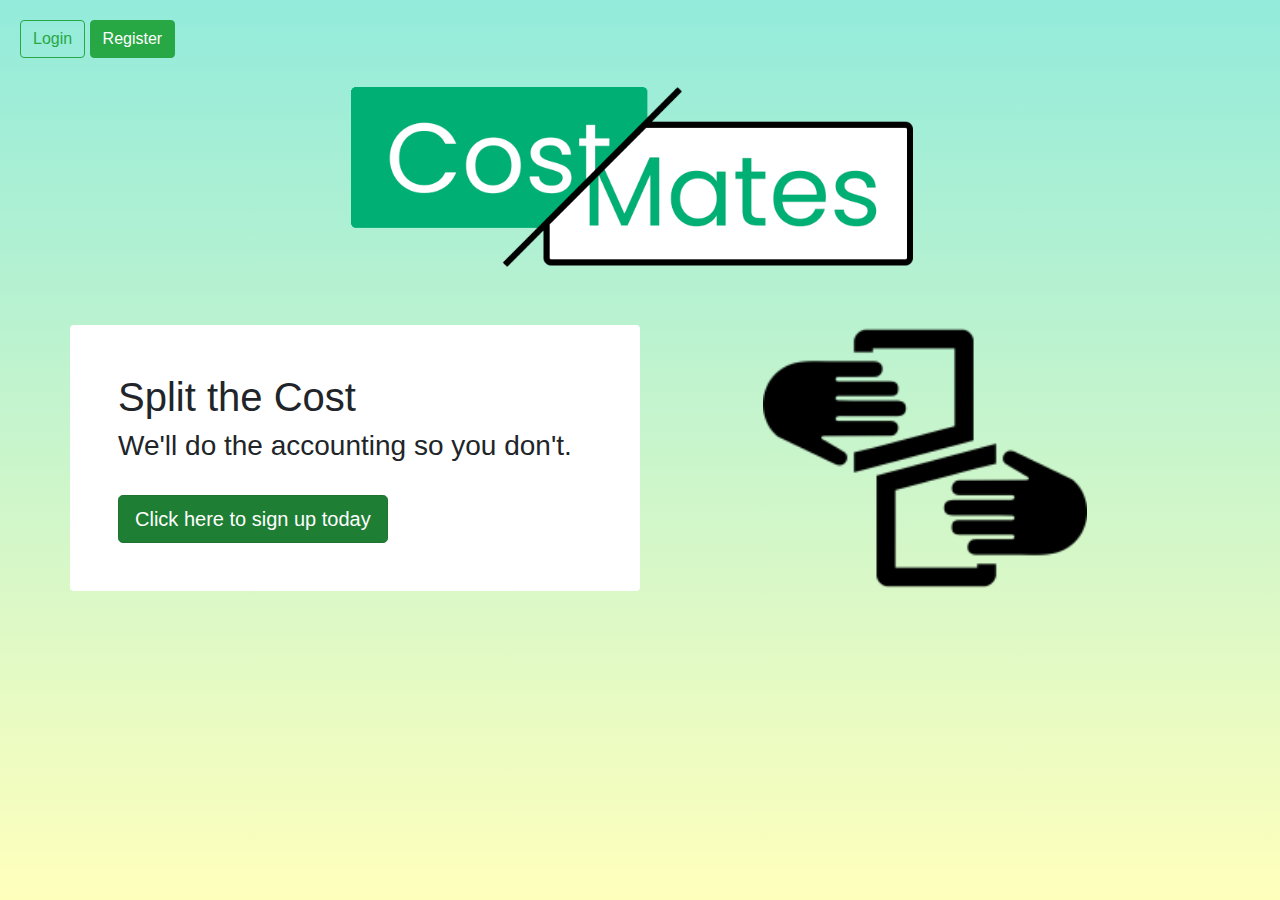
<file: templates/landpage.html>
<!DOCTYPE html>
<html>
<head>
    <meta charset="utf-8">
    <meta name="viewport" content="width=device-width, initial-scale=1">
    <title>Meet CostMates</title>
    <link href="https://cdn.jsdelivr.net/npm/bootstrap@5.2.0/dist/css/bootstrap.min.css" rel="stylesheet" integrity="sha384-gH2yIJqKdNHPEq0n4Mqa/HGKIhSkIHeL5AyhkYV8i59U5AR6csBvApHHNl/vI1Bx" crossorigin="anonymous">
	<link rel="stylesheet" href="https://cdn.jsdelivr.net/npm/bootstrap@4.0.0/dist/css/bootstrap.min.css" integrity="sha384-Gn5384xqQ1aoWXA+058RXPxPg6fy4IWvTNh0E263XmFcJlSAwiGgFAW/dAiS6JXm" crossorigin="anonymous">    
    <link rel="stylesheet" href="../static/universal.css">
    <link rel="stylesheet" href="../static/menu.css">
</head>
<body>
    <nav class="navbar navbar-expand navbar-light">
        <div class="container">
            <div class="ms-auto position-relative">
                <a href="./login" class="btn btn-outline-success" role="button">Login</a>
                <a href="./register" class="btn btn-success" role="button">Register</a>
            </div>
        </div>
    </nav>

    <div class="p-4 text-center text-black">
        <div class="container">
            <a class="navbar-brand" href="/">
                <img src="../static/costmates_logo.png" height="180">
            </a>
        </div>
    </div>

    <div class="container">
        <div class="row align-items-center">
        <div class="col-md-6 col-12 p-5 text-end site_descript bg-white rounded shadow">
            <h1>Split the Cost</h1>
            <h3>We'll do the accounting so you don't.</h3>
            <div class="row col-11  ms-auto pt-4">
                <a href="./register" class="btn btn-success btn-lg active register-button-inline" role="button" aria-pressed="true">Click here to sign up today</a>
            </div>

        </div>
        <div class="col-md-6 col-12 text-center">
            <img style="width:60%;" src="../static/split.png">

        </div>
        </div>
    </div>

    <script src="https://cdn.jsdelivr.net/npm/bootstrap@5.2.0/dist/js/bootstrap.bundle.min.js" integrity="sha384-A3rJD856KowSb7dwlZdYEkO39Gagi7vIsF0jrRAoQmDKKtQBHUuLZ9AsSv4jD4Xa" crossorigin="anonymous"></script>
</body>
</html>
</file>
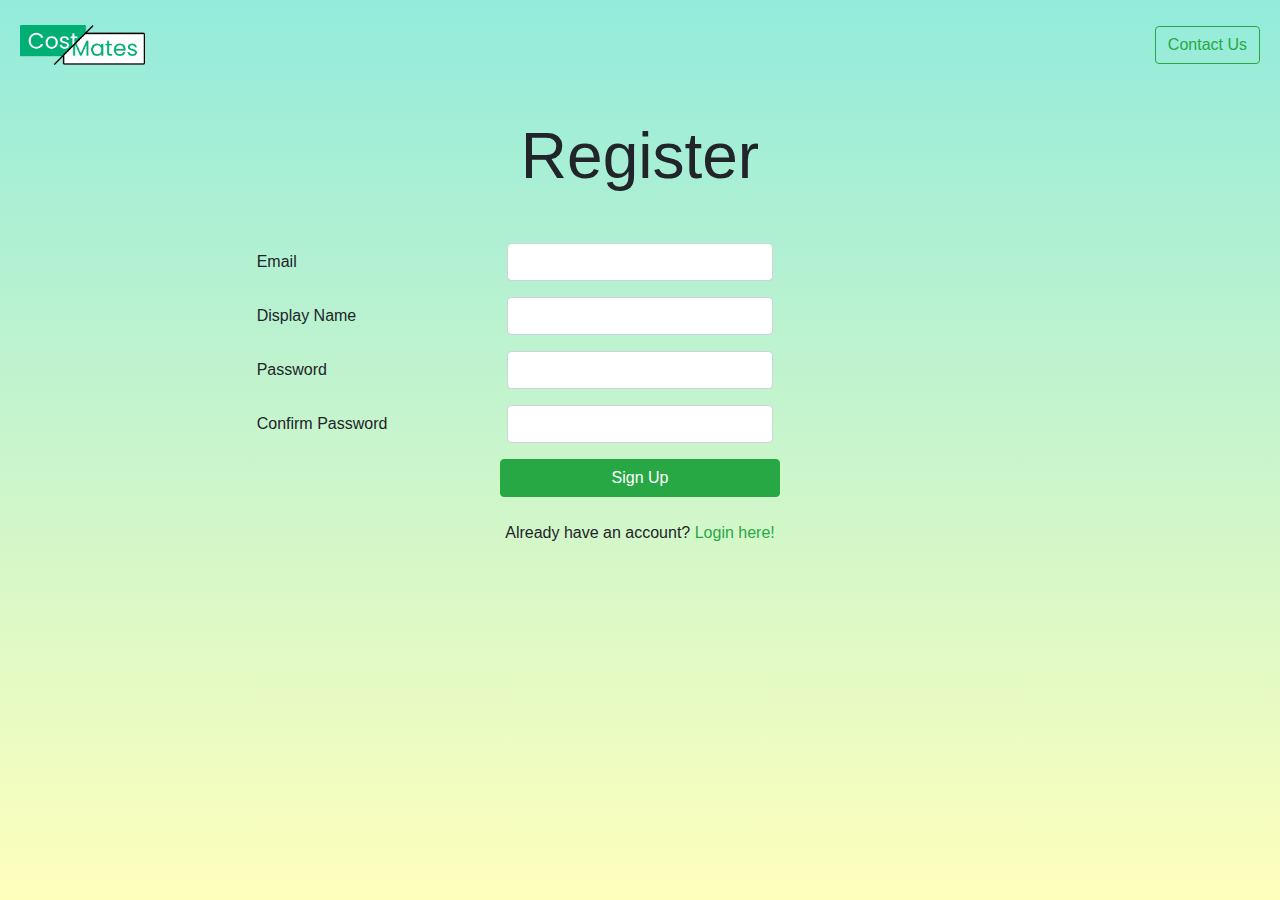
<file: templates/register.html>
<!DOCTYPE html>
<html>
<head>
    <meta charset="utf-8">
    <meta name="viewport" content="width=device-width, initial-scale=1">
    <title>Register</title>
    <link href="https://cdn.jsdelivr.net/npm/bootstrap@5.2.0/dist/css/bootstrap.min.css" rel="stylesheet" integrity="sha384-gH2yIJqKdNHPEq0n4Mqa/HGKIhSkIHeL5AyhkYV8i59U5AR6csBvApHHNl/vI1Bx" crossorigin="anonymous">
	<link rel="stylesheet" href="https://cdn.jsdelivr.net/npm/bootstrap@4.0.0/dist/css/bootstrap.min.css" integrity="sha384-Gn5384xqQ1aoWXA+058RXPxPg6fy4IWvTNh0E263XmFcJlSAwiGgFAW/dAiS6JXm" crossorigin="anonymous">
    <link rel="stylesheet" href="../static/inline-control.css">
    <link rel="stylesheet" href="../static/universal.css">
    <link rel="stylesheet" href="../static/menu.css">
</head>
<body>

    <nav class="navbar navbar-expand navbar-light">
        <div class="container">
            <a class="navbar-brand" href="./login">
                <img src="../static/costmates_logo.png" height="40px" alt="">
            </a>

            <div class="ms-auto position-relative">
                <button type="button" class="btn btn-outline-success" data-bs-toggle="modal" data-bs-target="#contactModal">
                    Contact Us
                </button>
            </div>
        </div>
    </nav>

    <div class="container text-center pt-5 title">
        <h1 style="font-size: 4rem;">
            Register
        </h1>
    </div>

    <div>
        <div id="form">
            <form action='/register' method='post' class="needs-validation" 
                oninput='pass2.setCustomValidity(pass2.value != pass1.value ? false : ""); 
                    pass1.setCustomValidity(pass1.value.length < 7 ? false : "");
                    user1.setCustomValidity(user1.value.length < 2 ? false : "");'
                novalidate>

                <div class="row col-lg-8 col-md-9 col-sm-10 col-12 has-validation align-items-center mb-3 mx-auto">
                    <div class="col-lg-4 col-md-3 col-sm-3 col-4 text-end">
                        <label for="email1" class="col-form-label">Email</label>
                    </div>
                    <input type="email" id="email1" name="emailRegister" class="col-lg-4 col-md-5 col-sm-5 col-8 form-control" required pattern="[A-Za-z0-9._%+-]+@[A-Za-z0-9.-]+\.[A-Za-z]{2,4}$">
                    <div class="invalid-feedback col-lg-4 col-md-4 col-sm-4 col-8 ms-auto">
                            Please enter your email.
                    </div>
                </div>

                <div class="row col-lg-8 col-md-9 col-sm-10 col-12 has-validation align-items-center mb-3 mx-auto">
                    <div class="col-lg-4 col-md-3 col-sm-3 col-4 text-end">
                        <label for="user1" class="col-form-label">Display Name</label>
                    </div>
                    <input type="text" id="user1" name="displayName" class="col-lg-4 col-md-5 col-sm-5 col-8 form-control" required>
                    <div class="invalid-feedback col-lg-4 col-md-4 col-sm-4 col-8 ms-auto">
                            Please enter a display name.
                    </div>
                </div>

                <div class="row col-lg-8 col-md-9 col-sm-10 col-12 has-validation align-items-center mb-3 mx-auto">
                <div class="col-lg-4 col-md-3 col-sm-3 col-4 text-end">
                    <label for="pass1" class="col-form-label">Password</label>
                </div>
                    <input type="password" id="pass1" name="passwordRegister" class="col-lg-4 col-md-5 col-sm-5 col-8 form-control" required>
                    <div class="invalid-feedback col-lg-4 col-md-4 col-sm-4 col-8 ms-auto">
                        Please enter a password.
                    </div>
                </div>

                <div class="row col-lg-8 col-md-9 col-sm-10 col-12 has-validation align-items-center mb-3 mx-auto">
                <div class="col-lg-4 col-md-3 col-sm-3 col-4 text-end">
                    <label for="pass2" class="col-form-label">Confirm Password</label>
                </div>
                    <input type="password" id="pass2" name="passwordCheck" class="col-lg-4 col-md-5 col-sm-5 col-8 form-control" required>
                    <div class="invalid-feedback col-lg-4 col-md-4 col-sm-4 col-8 ms-auto">
                        Please confirm your password.
                    </div>
                </div>

                <div class="d-flex col-3 justify-content-center mx-auto">
                    <button type="submit" class="btn btn-success btn-block mb-4">Sign Up</button>
                </div>

                <div class="text-center">
                    <p>Already have an account? <a class="text-success" href="./login">Login here!</a></p>
                </div>
            </form>
    </div>

        
      
    <div class="modal fade" id="contactModal" tabindex="-1" aria-labelledby="contactModalLabel" aria-hidden="true">
        <div class="modal-dialog modal-dialog-centered modal-dialog-scrollable modal-lg">
            <div class="modal-content">
                <div class="modal-header">
                    <h5 class="modal-title" id="contactModalLabel">Contact Us</h5>
                    <button type="button" class="btn-close" data-bs-dismiss="modal" aria-label="Close"></button>
                </div>
                    <div class="modal-body">
                        <div class="container-fluid">
                            <div class="align-self-center">
                                <div class="px-5 py-3 bg-white rounded shadow">
                                    <div class="col">
                                        <h3>
                                            Let us know!
                                        </h3>
                                        <p class="m-0">
                                            Questions? Comments? Feedback? <br> 
                                            Send us a message and someone will reach out within 24 hours!
                                        </p>
                                    </div>
                                </div>
                            </div>

                            <div class="row mx-auto align-items-center">
                                <div id="form">
                                    <form action="javascript:submitContact()" class="needs-validation mt-4 pt-3" 
                                        oninput='user1.setCustomValidity(user1.value.length < 2 ? false : "");'
                                        id="contactForm"
                                        novalidate>
                                        
                                        <div class="row container has-validation align-items-center mb-3 mx-auto">
                                            <div class="col-3 text-end">
                                                <label for="user1" class="col-form-label">Name</label>
                                            </div>
                                            <input type="text" id="user1" name="name" class="col-md-7 form-control" required>
                                            <div class="invalid-feedback col-9 ms-auto">
                                                    Please enter your name.
                                            </div>
                                        </div>
                        
                                        <div class="row container has-validation align-items-center mb-3 mx-auto">
                                            <div class="col-3 text-end">
                                                <label for="email1" class="col-form-label">Email</label>
                                            </div>
                                            <input type="email" id="email1" name="emailRegister" class="col-md-7 form-control" required pattern="[A-Za-z0-9._%+-]+@[A-Za-z0-9.-]+\.[A-Za-z]{2,4}$">
                                            <div class="invalid-feedback col-9 ms-auto">
                                                    Please enter your email.
                                            </div>
                                        </div>
                        
                                        <div class="row container has-validation mb-3 mx-auto">
                                            <div class="col-3 text-end">
                                                <label for="user2" class="col-form-label">Message</label>
                                            </div>
                                            <textarea class="col-md-7 form-control" id="user2" rows="3" required></textarea>
                                            <div class="invalid-feedback col-9 ms-auto">
                                                    Please write your message.
                                            </div>
                                        </div>
                        
                                        <div class="col-lg-5 col-5 mb-3 justify-content-center mx-auto">
                                            <button type="submit" class="btn btn-success btn-block">Send</button>
                                        </div>
                                    </form>
                                </div>
                            </div>
                        </div>
                    </div>
            </div>
        </div>
    </div>

    <div class="modal fade" id="confirmModal" tabindex="-1" aria-labelledby="confirmModalLabel" aria-hidden="true">
        <div class="modal-dialog modal-dialog-centered">
            <div class="modal-content">
                <div class="modal-header">
                    <h5 class="modal-title" id="exampleModalLabel">Confirmation</h5>
                    <button type="button" class="btn-close" data-bs-dismiss="modal" aria-label="Close"></button>
                </div>
                <div class="modal-body">
                    <p>We've received your message and will get back to you soon!</p>
                </div>
                <div class="modal-footer">
                    <button type="button" class="btn btn-secondary" data-bs-dismiss="modal">Close</button>
                </div>
            </div>
        </div>
    </div>

    <script src="https://ajax.googleapis.com/ajax/libs/jquery/3.6.0/jquery.min.js"></script>
    <script type="text/javascript" src="../static/formValidation.js"></script>
    <script src="https://cdn.jsdelivr.net/npm/bootstrap@5.2.0/dist/js/bootstrap.bundle.min.js" integrity="sha384-A3rJD856KowSb7dwlZdYEkO39Gagi7vIsF0jrRAoQmDKKtQBHUuLZ9AsSv4jD4Xa" crossorigin="anonymous"></script>
</body>
</html>
</file>
<file: static/universal.css>
body{
    overflow: auto;
    background: #94ebdb;
    background: -webkit-linear-gradient(to bottom, #93ebdb, #ffffbc);
    background: linear-gradient(to bottom, #93ebdb, #ffffbc);
    min-height: 100vh;
    padding: 20px;
}

.title {
    margin-bottom: 3rem;
}
</file>
<file: static/inline-control.css>
.form-control-inline{
    min-width: 300px;
    width: auto;
    display: inline;
}

.register-button-inline{
    min-width: 25%;
    min-height: 20%;
    width: auto;
    display: inline;
    border: 1px solid black;
    padding: 1%;
    border-radius: 7px;
    position: absolute;
    left: 55%;
    top: 200px;
}

.login-button-inline{
    min-width: 25%;
    min-height: 20%;
    width: auto;
    display: inline;
    border: 1px solid black;
    padding: 1%;
    border-radius: 7px;
    position: absolute;
    left: 25%;
    top: 200px;
}
</file>
<file: static/menu.css>
.navbar .container {
    max-width: 100%;
}

.navbar {
    padding: 0;
}

@media (min-width: 200px) {
.animate {
    animation-duration: 0.3s;
    -webkit-animation-duration: 0.3s;
    animation-fill-mode: both;
    -webkit-animation-fill-mode: both;
  }
}

@keyframes slideIn {
  0% {
    transform: translateY(-2rem);
    opacity: 0;
  }

  100% {
    transform: translateY(-0.5rem);
    opacity: 1;
  }
}

@-webkit-keyframes slideIn {
  0% {
    -webkit-transform: transform;
    -webkit-opacity: 0;
  }

  100% {
    -webkit-transform: translateY(1rem);
    -webkit-opacity: 1;
  }

  0% {
    -webkit-transform: translateY(0);
    -webkit-opacity: 0;
  }
}

.slideIn {
  -webkit-animation-name: slideIn;
  animation-name: slideIn;
}
</file>
